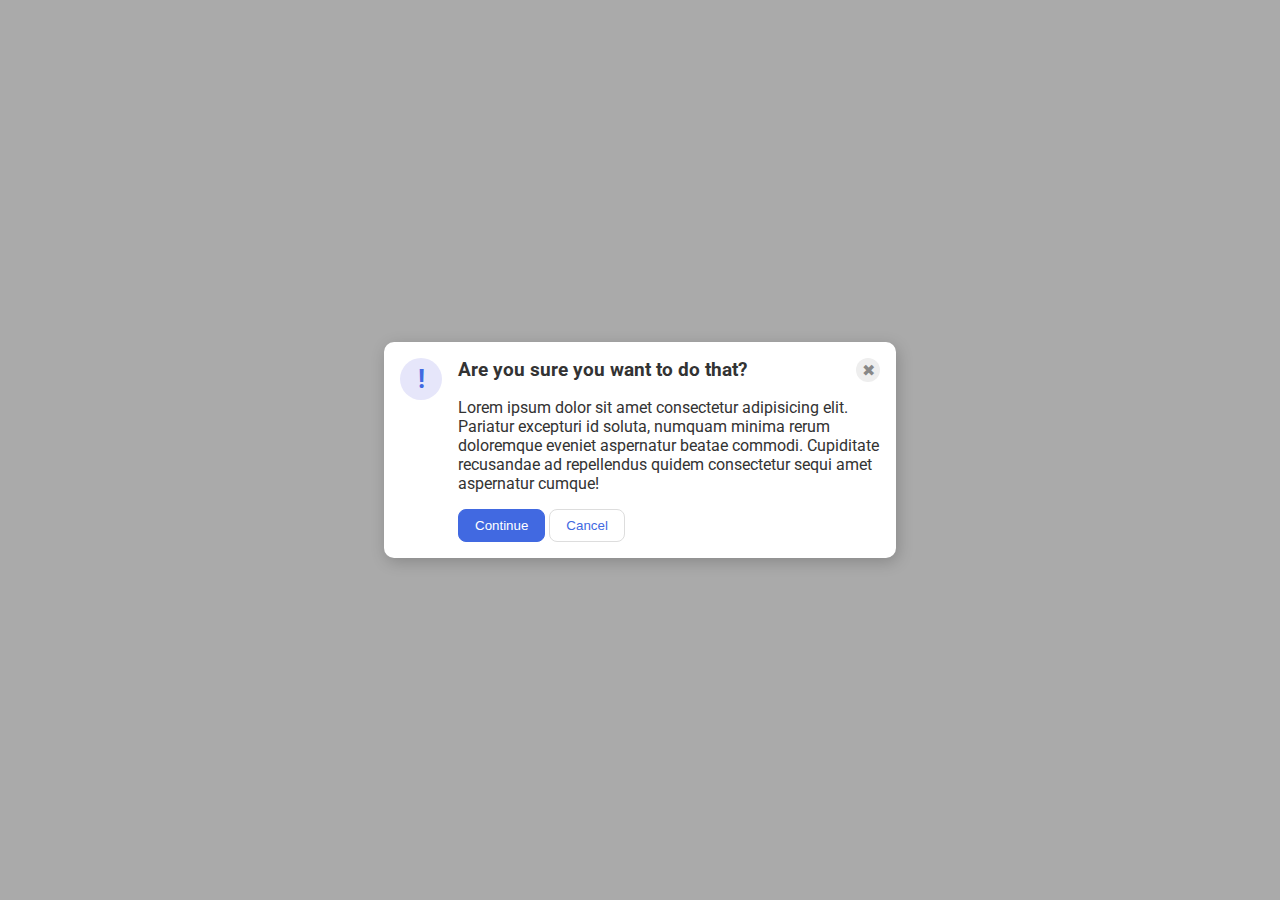
<file: flex/05-flex-modal/index.html>
<!DOCTYPE html>
<html lang="en">
  <head>
    <meta charset="UTF-8">
    <meta http-equiv="X-UA-Compatible" content="IE=edge">
    <meta name="viewport" content="width=device-width, initial-scale=1.0">
    <link rel="stylesheet" href="style.css">
    <title>Modal</title>
  </head>
  <body>
    <div class="modal">
      <div class="icon">!</div>
      <div class="noticon">
        <div class="top">
          <div class="header">Are you sure you want to do that?</div>
          <div class="close-button">✖</div>
        </div>
        <div class="text">Lorem ipsum dolor sit amet consectetur adipisicing elit. Pariatur excepturi id soluta, numquam minima rerum doloremque eveniet aspernatur beatae commodi. Cupiditate recusandae ad repellendus quidem consectetur sequi amet aspernatur cumque!</div>
        <button class="continue">Continue</button>
        <button class="cancel">Cancel</button>
      </div>
    </div>
  </body>
</html>
</file>
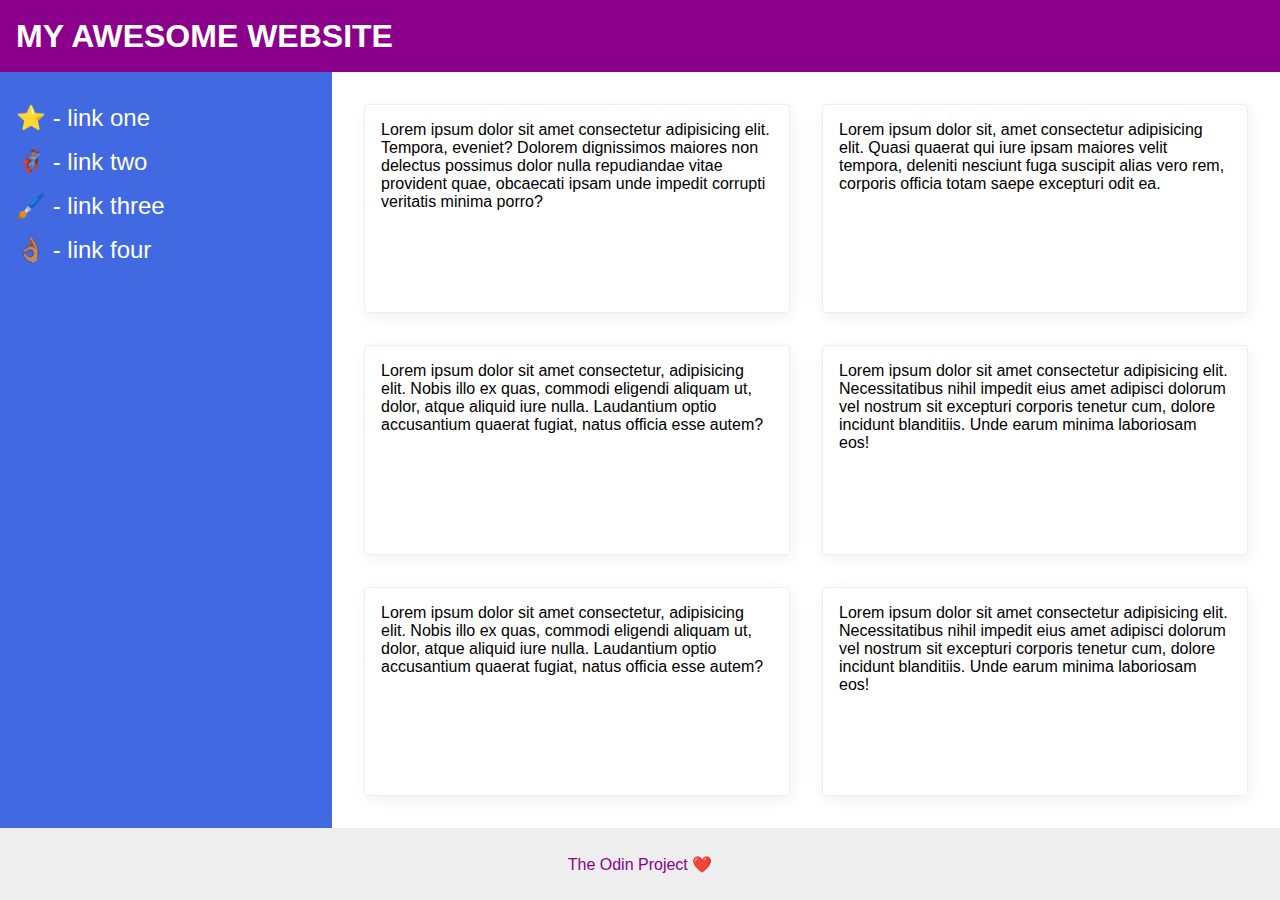
<file: flex/07-flex-layout-2/index.html>
<!DOCTYPE html>
<html lang="en">
  <head>
    <meta charset="UTF-8">
    <meta http-equiv="X-UA-Compatible" content="IE=edge">
    <meta name="viewport" content="width=device-width, initial-scale=1.0">
    <title>The Holy Grail</title>
    <link rel="stylesheet" href="style.css">
  </head>
  <body>
    <div class="header">
      MY AWESOME WEBSITE
    </div>
    
    <div class="content">
      <div class="sidebar">
        <ul>
          <li><a href="google.com">⭐ - link one</a></li>
          <li><a href="google.com">🦸🏽‍♂️ - link two</a></li>
          <li><a href="google.com">🖌️ - link three</a></li>
          <li><a href="google.com">👌🏽 - link four</a></li>
        </ul>
      </div>
      
      <div class="cards">
        <div class="card">Lorem ipsum dolor sit amet consectetur adipisicing elit. Tempora, eveniet? Dolorem dignissimos maiores non delectus possimus dolor nulla repudiandae vitae provident quae, obcaecati ipsam unde impedit corrupti veritatis minima porro?</div>
        <div class="card">Lorem ipsum dolor sit, amet consectetur adipisicing elit. Quasi quaerat qui iure ipsam maiores velit tempora, deleniti nesciunt fuga suscipit alias vero rem, corporis officia totam saepe excepturi odit ea.</div>
        <div class="card">Lorem ipsum dolor sit amet consectetur, adipisicing elit. Nobis illo ex quas, commodi eligendi aliquam ut, dolor, atque aliquid iure nulla. Laudantium optio accusantium quaerat fugiat, natus officia esse autem?</div>
        <div class="card">Lorem ipsum dolor sit amet consectetur adipisicing elit. Necessitatibus nihil impedit eius amet adipisci dolorum vel nostrum sit excepturi corporis tenetur cum, dolore incidunt blanditiis. Unde earum minima laboriosam eos!</div>
        <div class="card">Lorem ipsum dolor sit amet consectetur, adipisicing elit. Nobis illo ex quas, commodi eligendi aliquam ut, dolor, atque aliquid iure nulla. Laudantium optio accusantium quaerat fugiat, natus officia esse autem?</div>
        <div class="card">Lorem ipsum dolor sit amet consectetur adipisicing elit. Necessitatibus nihil impedit eius amet adipisci dolorum vel nostrum sit excepturi corporis tenetur cum, dolore incidunt blanditiis. Unde earum minima laboriosam eos!</div>
      </div>
    </div>
    
    <div class="footer">
      The Odin Project ❤️
    </div>
  </body>
</html>
</file>
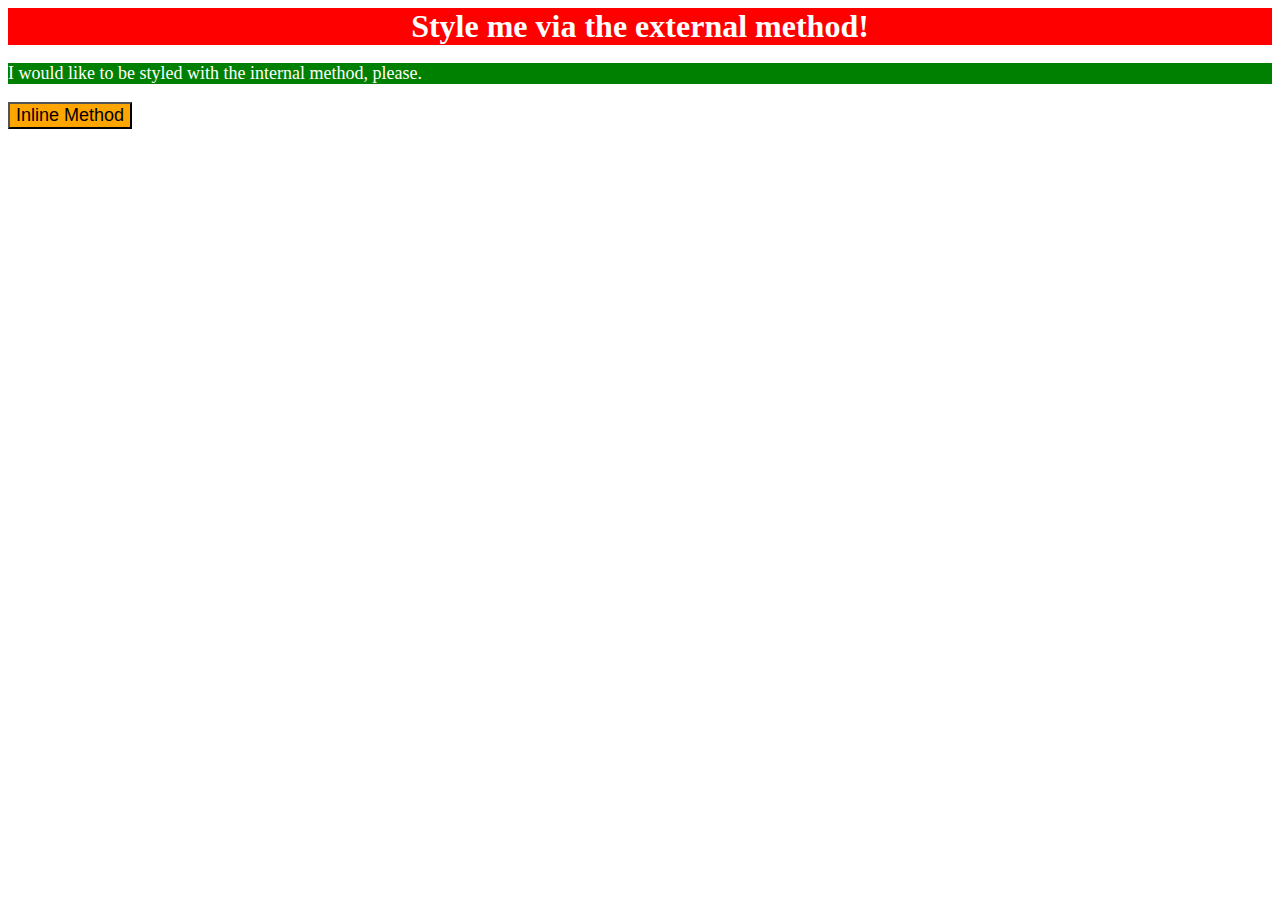
<file: foundations/01-css-methods/index.html>
<!DOCTYPE html>
<html lang="en">
  <head>
    <meta charset="UTF-8">
    <meta http-equiv="X-UA-Compatible" content="IE=edge">
    <meta name="viewport" content="width=device-width, initial-scale=1.0">
    <link rel="stylesheet" href="style.css">
    <style>
      p {
        background-color: green;
        color: white;
        font-size: 18px;
      }
    </style>
    <title>Methods for Adding CSS</title>
  </head>
  <body>
    <div>Style me via the external method!</div>
    <p>I would like to be styled with the internal method, please.</p>
    <button style="background-color: orange; font-size: 18px;">Inline Method</button>
  </body>
</html>
</file>
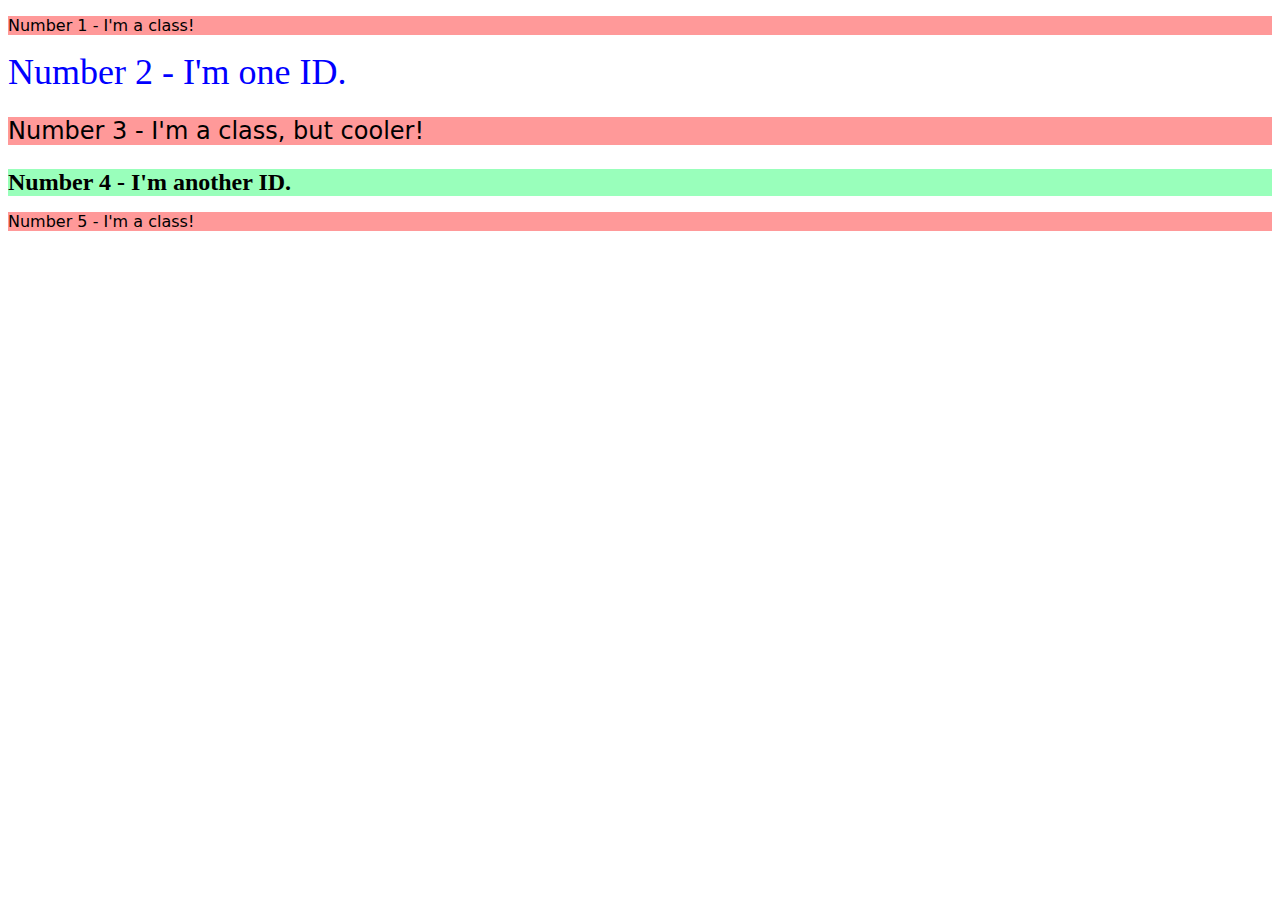
<file: foundations/02-class-id-selectors/index.html>
<!DOCTYPE html>
<html lang="en">
  <head>
    <meta charset="UTF-8">
    <meta http-equiv="X-UA-Compatible" content="IE=edge">
    <meta name="viewport" content="width=device-width, initial-scale=1.0">
    <title>Class and ID Selectors</title>
    <link rel="stylesheet" href="style.css">
  </head>
  <body>
    <p class="odd">Number 1 - I'm a class!</p>
    <div id="second">Number 2 - I'm one ID.</div>
    <p class="odd third">Number 3 - I'm a class, but cooler!</p>
    <div id="fourth">Number 4 - I'm another ID.</div>
    <p class="odd">Number 5 - I'm a class!</p>
  </body>
</html>
</file>
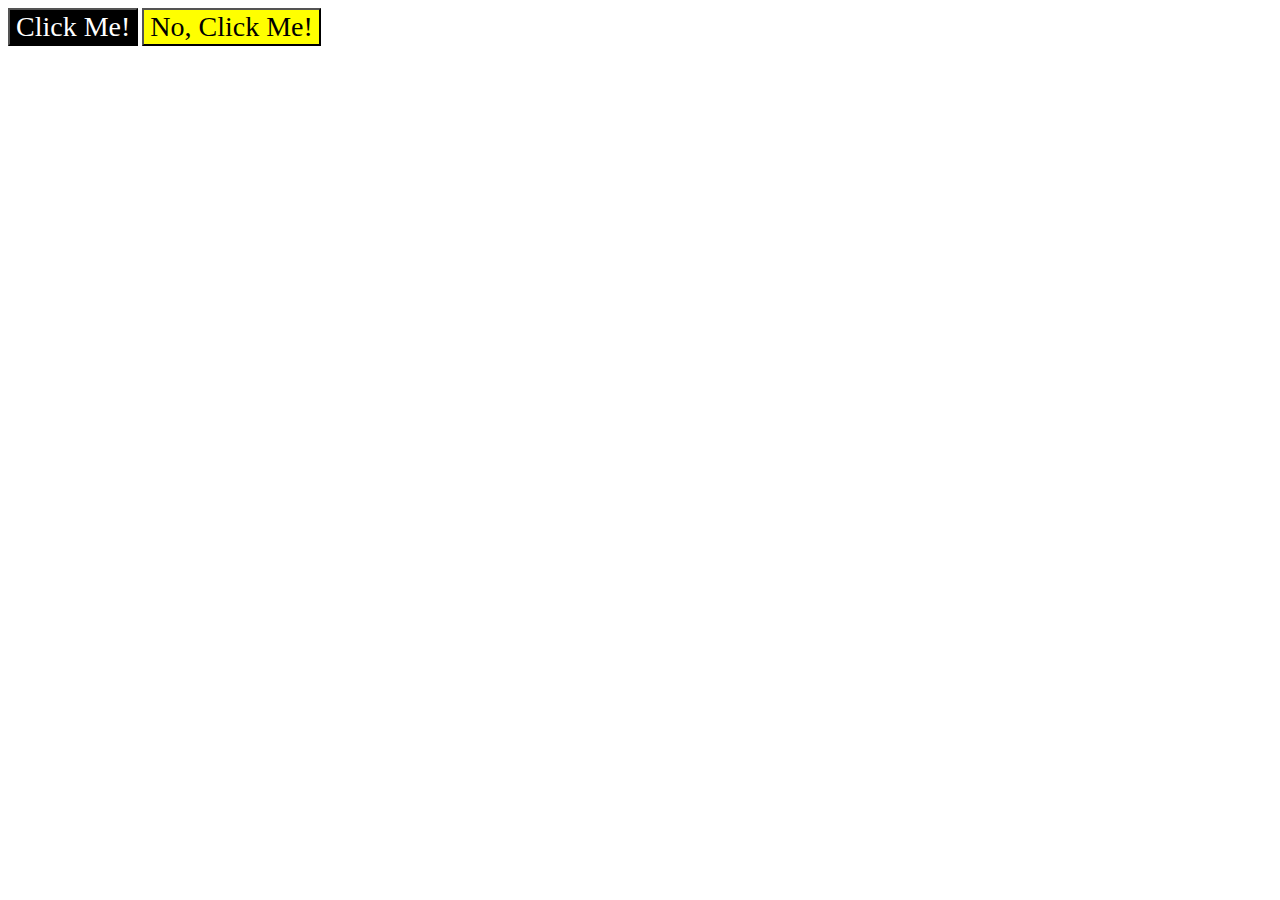
<file: foundations/03-grouping-selectors/index.html>
<!DOCTYPE html>
<html lang="en">
  <head>
    <meta charset="UTF-8">
    <meta http-equiv="X-UA-Compatible" content="IE=edge">
    <meta name="viewport" content="width=device-width, initial-scale=1.0">
    <title>Grouping Selectors</title>
    <link rel="stylesheet" href="style.css">
  </head>
  <body>
		<button class="click">Click Me!</button>
		<button class="no">No, Click Me!</button>
  </body>
</html>
</file>
<file: flex/05-flex-modal/style.css>
@import url('https://fonts.googleapis.com/css2?family=Roboto:wght@400;700&display=swap');

html, body {
  height: 100%;
}

body {
  font-family: Roboto, sans-serif;
  margin: 0;
  background: #aaa;
  color: #333;
  /* I'll give you this one for free lol */
  display: flex;
  align-items: center;
  justify-content: center;
}

.modal {
  background: white;
  width: 480px;
  border-radius: 10px;
  box-shadow: 2px 4px 16px rgba(0,0,0,.2);
  padding: 16px;
  display: flex;
  gap: 16px;
}

.top {
  display: flex;
  justify-content: space-between;
}

.text {
  padding: 16px 0;
}

.icon {
  color: royalblue;
  font-size: 26px;
  font-weight: 700;
  background: lavender;
  width: 42px;
  height: 42px;
  border-radius: 50%;
  display: flex;
  align-items: center;
  justify-content: center;
  flex-shrink: 0;
}

.header {
  font-weight: bold;
  font-size: larger;
}

.close-button {
  background: #eee;
  border-radius: 50%;
  color: #888;
  font-weight: 400;
  font-size: 16px;
  height: 24px;
  width: 24px;
  display: flex;
  align-items: center;
  justify-content: center;
}

button {
  padding: 8px 16px;
  border-radius: 8px;
}

button.continue {
  background: royalblue;
  border: 1px solid royalblue;
  color: white;
}

button.cancel {
  background: white;
  border: 1px solid #ddd;
  color: royalblue;
}
</file>
<file: flex/07-flex-layout-2/style.css>
body {
  font-family: -apple-system, BlinkMacSystemFont, 'Segoe UI', Roboto, Oxygen, Ubuntu, Cantarell, 'Open Sans', 'Helvetica Neue', sans-serif;
  margin: 0;
  min-height: 100vh;
  display: flex;
  flex-direction: column;
  justify-content: space-between;
}

.header {
  height: 72px;
  background: darkmagenta;
  color: white;
  font-size: 32px;
  font-weight: 900;
  display: flex;
  align-items: center;
  padding-left: 16px;
}

.content {
  flex: auto;
  display: flex;
}

.footer {
  height: 72px;
  background: #eee;
  color: darkmagenta;
  display: flex;
  align-items: center;
  justify-content: center;
}

.sidebar {
  width: 300px;
  background: royalblue;
  padding: 16px;
  flex-shrink: 0;
}

.cards {
  margin: 32px;
  display: flex;
  flex-wrap: wrap;
  gap: 32px;
}

.card {
  padding: 16px;
  width: 300px;
  flex: 1 0 auto;
  border: 1px solid #eee;
  box-shadow: 2px 4px 16px rgba(0,0,0,.06);
  border-radius: 4px;
}

a {
  text-decoration: none;
  font-size: 24px;
  color: white;
}

ul {
  padding: 0;
  list-style-type: none;
}

li {
  margin-bottom: 16px;
}
</file>
<file: foundations/01-css-methods/style.css>
/* style.css */

div {
  background-color: red;
  color: white;
  font-size: 32px;
  text-align: center;
  font-weight: bold;
}
</file>
<file: foundations/02-class-id-selectors/style.css>
.odd {
  background-color: #ff9999;
  font-family: Verdana,"DejaVu Sans",sans-serif;
}
.odd.third {
  font-size: 24px;
}
#second {
  color: hsl(240, 100%, 50%);
  font-size: 36px;
}
#fourth {
  background-color: rgb(153, 255, 187);
  font-size: 24px;
  font-weight: bold;
}
</file>
<file: foundations/03-grouping-selectors/style.css>
.click, .no {
  font-size: 28px;
  font-family: Helvectica, "Times New Roman", sans-serif;
}

.click {
  background-color: black;
  color: white;
}

.no {
  background-color: yellow;
}
</file>
